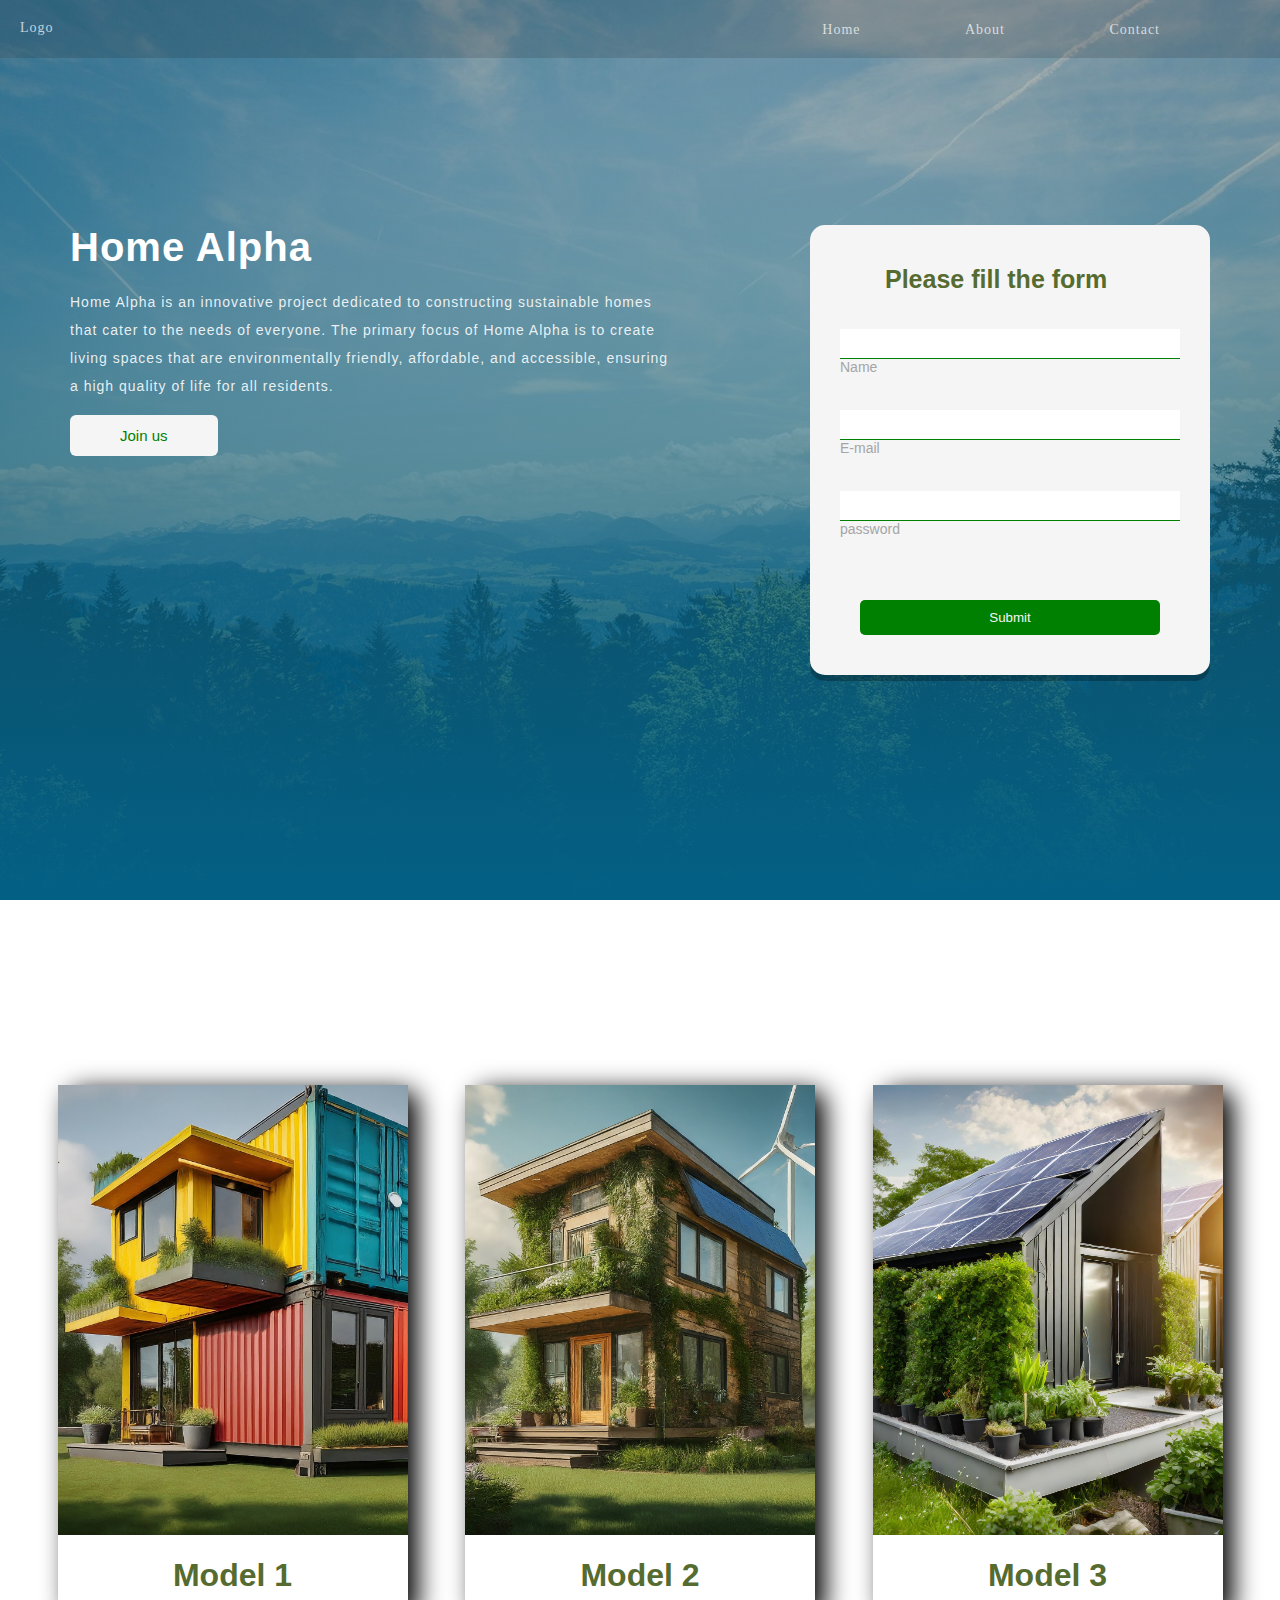
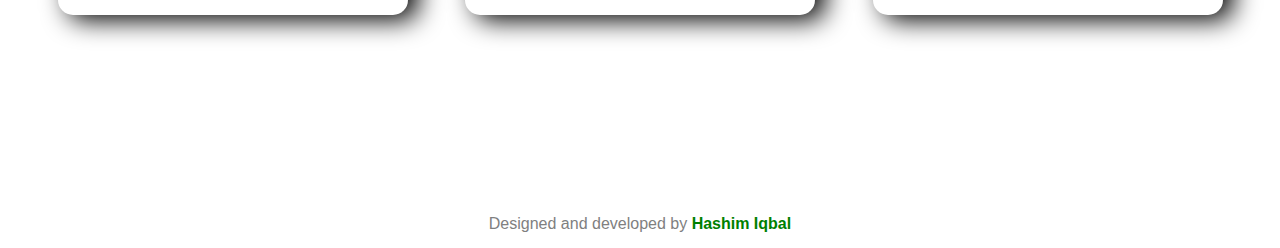
<file: index.html>
<!DOCTYPE html>
<html lang="en">
<head>
    <meta charset="UTF-8">
    <meta name="viewport" content="width=device-width, initial-scale=1.0">
    <title>Test Website</title>
    <link rel="stylesheet" href="miniproject.css">
    <link rel="stylesheet" href="variables.css">
</head>
<body>
    
    <header>
        <div class="container">
            <a href="#">Logo</a>

            <nav>
                <a href="#">Home</a>
                <a href="#">About</a>
                <a href="#">Contact</a>
            </nav>

        </div>
    </header>


    <main>
        <section class="section-1">
        <div class="banner-container">
            <div class="container">
                <div class="left-section">
                    <h1>Home Alpha</h1>
                    <p>
                        Home Alpha is an innovative project dedicated to constructing sustainable homes that cater to the needs of everyone. The primary focus of Home Alpha is to create living spaces that are environmentally friendly, affordable, and accessible, ensuring a high quality of life for all residents.
                    </p>

                    <button>Join us</button>
                </div>

                <div class="right-section">
                    <h4>Please fill the form</h4>

                    <form action="" autocomplete="off">
                        <div class="input-group">
                            <input type="text" id="name">
                            <label for="name">Name</label>
                        </div>
                        <div class="input-group">
                            <input type="email" id="email">
                            <label for="email">E-mail</label>
                        </div>
                        <div class="input-group">
                            <input type="password" id="password">
                            <label for="password">password</label>
                        </div>
                        <br>

                        <div class="submit-section">
                            <button class="submit-button">Submit</button>
                        </div>

                    </form>
                </section>

                        <section class="section-2">
                            <div class="card-container">
                                <div class="image-container">
                                    <img src="/Bard_Generated_Image (1).jfif" alt="">
                                </div>
                                <h1>Model 1</h1>
                            </div>
                                <div class="card-container">
                                    <div class="image-container">
                                        <img src="/Bard_Generated_Image.jfif" alt="">
                                    </div>
                                    <h1>Model 2</h1>
                                </div>
                                    <div class="card-container">
                                        <div class="image-container">
                                            <img src="/Firefly sustainable container homes with solar energy panels, recycled materials used. small greener.jpg" alt="">
                                        </div>
                                        <h1>Model 3</h1>
                            </div>
                        </section>
                    </form>
                </div>

            </div>

        </div>
    </main>
    <footer>
        Designed and developed by <span>Hashim Iqbal</span>
    </footer>
</body>
</html>
</file>
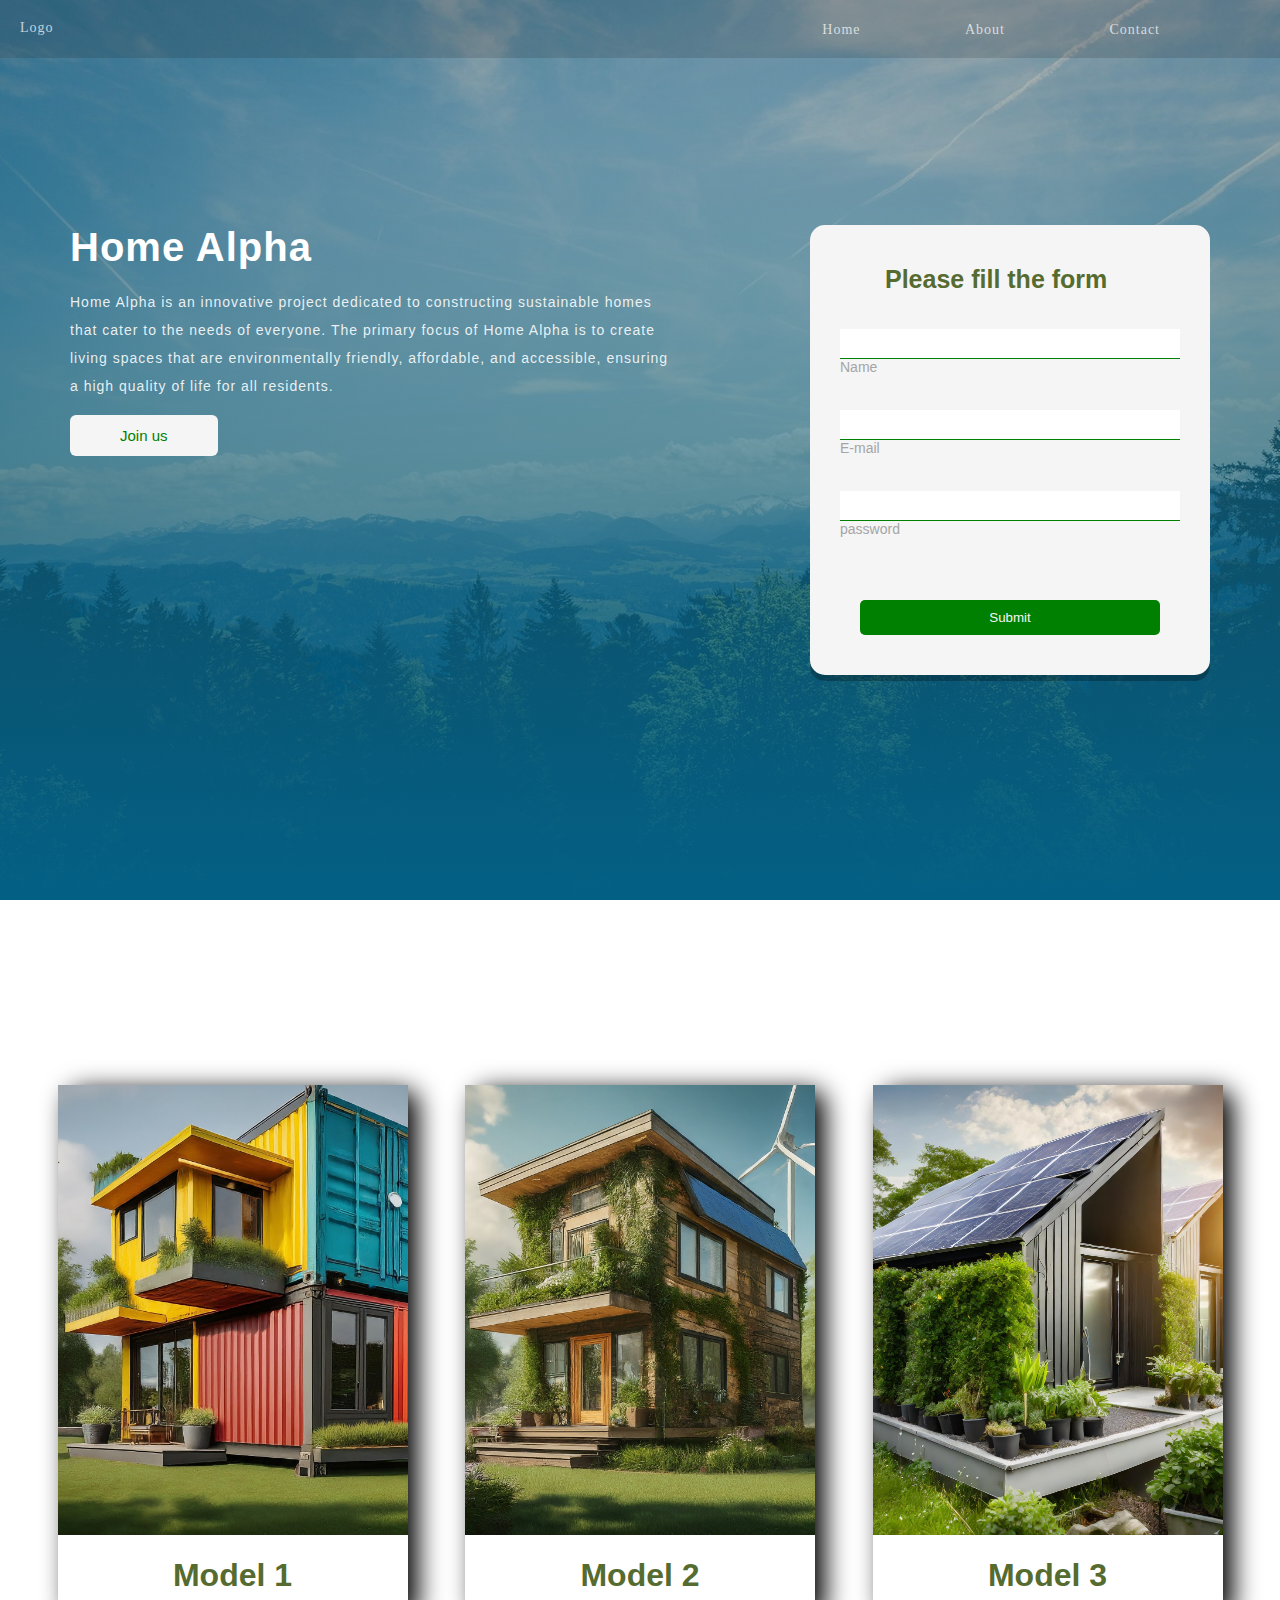
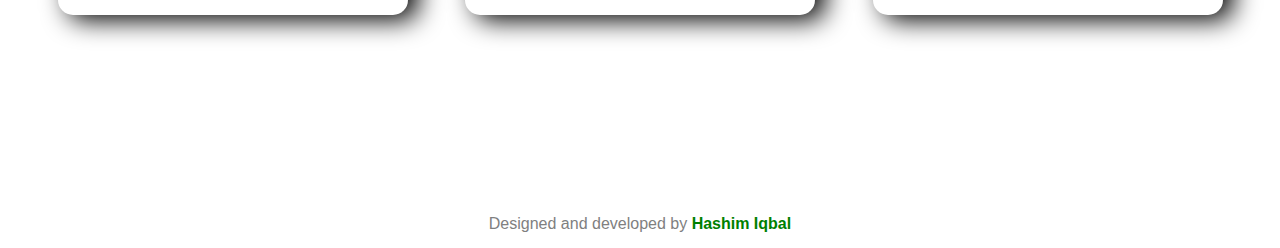
<file: miniproject.html>
<!DOCTYPE html>
<html lang="en">
<head>
    <meta charset="UTF-8">
    <meta name="viewport" content="width=device-width, initial-scale=1.0">
    <title>Test Website</title>
    <link rel="stylesheet" href="miniproject.css">
    <link rel="stylesheet" href="variables.css">
</head>
<body>
    
    <header>
        <div class="container">
            <a href="#">Logo</a>

            <nav>
                <a href="#">Home</a>
                <a href="#">About</a>
                <a href="#">Contact</a>
            </nav>

        </div>
    </header>


    <main>
        <section class="section-1">
        <div class="banner-container">
            <div class="container">
                <div class="left-section">
                    <h1>Home Alpha</h1>
                    <p>
                        Home Alpha is an innovative project dedicated to constructing sustainable homes that cater to the needs of everyone. The primary focus of Home Alpha is to create living spaces that are environmentally friendly, affordable, and accessible, ensuring a high quality of life for all residents.
                    </p>

                    <button>Join us</button>
                </div>

                <div class="right-section">
                    <h4>Please fill the form</h4>

                    <form action="" autocomplete="off">
                        <div class="input-group">
                            <input type="text" id="name">
                            <label for="name">Name</label>
                        </div>
                        <div class="input-group">
                            <input type="email" id="email">
                            <label for="email">E-mail</label>
                        </div>
                        <div class="input-group">
                            <input type="password" id="password">
                            <label for="password">password</label>
                        </div>
                        <br>

                        <div class="submit-section">
                            <button class="submit-button">Submit</button>
                        </div>

                    </form>
                </section>

                        <section class="section-2">
                            <div class="card-container">
                                <div class="image-container">
                                    <img src="/Bard_Generated_Image (1).jfif" alt="">
                                </div>
                                <h1>Model 1</h1>
                            </div>
                                <div class="card-container">
                                    <div class="image-container">
                                        <img src="/Bard_Generated_Image.jfif" alt="">
                                    </div>
                                    <h1>Model 2</h1>
                                </div>
                                    <div class="card-container">
                                        <div class="image-container">
                                            <img src="/Firefly sustainable container homes with solar energy panels, recycled materials used. small greener.jpg" alt="">
                                        </div>
                                        <h1>Model 3</h1>
                            </div>
                        </section>
                    </form>
                </div>

            </div>

        </div>
    </main>
    <footer>
        Designed and developed by <span>Hashim Iqbal</span>
    </footer>
</body>
</html>
</file>
<file: miniproject.css>
*{
    box-sizing: border-box;
}

body{
    margin: 0;
    padding: 0;
    font-family: Arial, Helvetica, sans-serif;
}

header{
    width:100%;
    background-color: rgba(23, 23, 23, 0.15);
    padding: 20px;
    position: absolute;
    top: 0;
}

header .container{
    display: flex;
    justify-content: space-between;
}

header a{
    text-decoration: none;
    margin-right: 100px;
    font-size: var(--font-size-14);
    letter-spacing: 1px;
    color: rgba(255, 255, 255,0.719);
    font-family: tahoma;
}

.banner-container{
    width: 100%;
    height: 100vh;
    background: linear-gradient(rgba(6,72,105,0.100),rgb(3,96,133)), url(/pexels-markus-spiske-129105.jpg);
    display: flex;
    background-position: center;
    align-items: center;
}

.banner-container .container{
    display: flex;
    justify-content: space-around;
    align-items: center;
    width: 100%;
}

.left-section h1{
    margin: 0;
    font-size: 40px;
    letter-spacing: 1px ;
    color: white;
    font-family: 'Trebuchet MS', 'Lucida Sans Unicode', 'Lucida Grande', 'Lucida Sans', Arial, sans-serif;
}

.left-section p{
    margin: 0;
    font-size: 14px;
    letter-spacing: 1px;
    color: rgba(255,255, 255, 0.884);
    margin-top: 18px;
    line-height: 28px;
}

.left-section{
    width: 600px;
    align-self: flex-start;
}

.left-section button{
    color: var(--primary-color);
    background-color: whitesmoke;
    border: none;
    padding: 12px 50px;
    border-radius: 6px;
    font-size: 15px;
    margin-top: 15px;
    cursor: pointer;
}

.right-section{
    width: 400px;
    background-color: whitesmoke;
    border-radius: 15px;
    padding: 40px 0;
    box-shadow: 0 6px rgba(0, 0,0, 0.260);
}

.right-section h4{
    font-size: 25px;
    width: 250px;
    margin: auto;
    margin-bottom: 30px;
    color: #556B2F;
}

.input-group{
    width: 200pxpx;
    margin: 30px;
    display: flex;
    flex-direction: column;
}

.input-group label{
    color: rgb(165,165,165);
    font-size: var(--font-size-14);
    top: 10px;
}

.input-group input{
    border: none;
    padding: 7px;
    margin-top: 5px;
    outline: none;
    border-bottom: 1px solid #c9c9c98a;
    caret-color: #556B2F;
}

.input-group input:focus ~ label{
    top: -10px;
    font-size: 12px;
}

.input-group input:focus,
.input-group input:valid{
    border-color: var(--primary-color);
}

.submit-button{
    background-color: var(--primary-color);
    color: whitesmoke;
    border: none;
    padding: 10px 0;
    margin-top: 15px;
    border-radius: 5px;
    width: 300px;
    cursor: pointer;
}

.submit-section{
    text-align: center;
}

.submit-button:hover{
    box-shadow: 0 3px 6px gray;
}

.section-2{
    display: flex;
    justify-content: space-evenly;
    height:100vh ;
    align-items: center;
}

.card-container{
    width: 350px;
    border-radius: 15px;
    box-shadow: 10px 5px 26px #000000;
    text-align: center;
}

.card-container h1{
    color: #556B2F;
}

.image-container{
    width: 100%;
    height: 450px;
    overflow: hidden;
}

.image-container img{
    width: 100%;
    height: 100%;
    object-fit: cover;
    transition: 0.5s ease-in-out;
}

.image-container img:hover{
    transform: scale(1.1);
    -ms-zoom-animation: default;
}

footer{
    text-align: center;
    color: gray;
    padding: 15px;
}

footer span{
    color: var(--primary-color);
    font-weight: bold;
}
</file>
<file: variables.css>
:root{
    --primary-color:green;
    --font-size-14: 14px;
}
</file>
